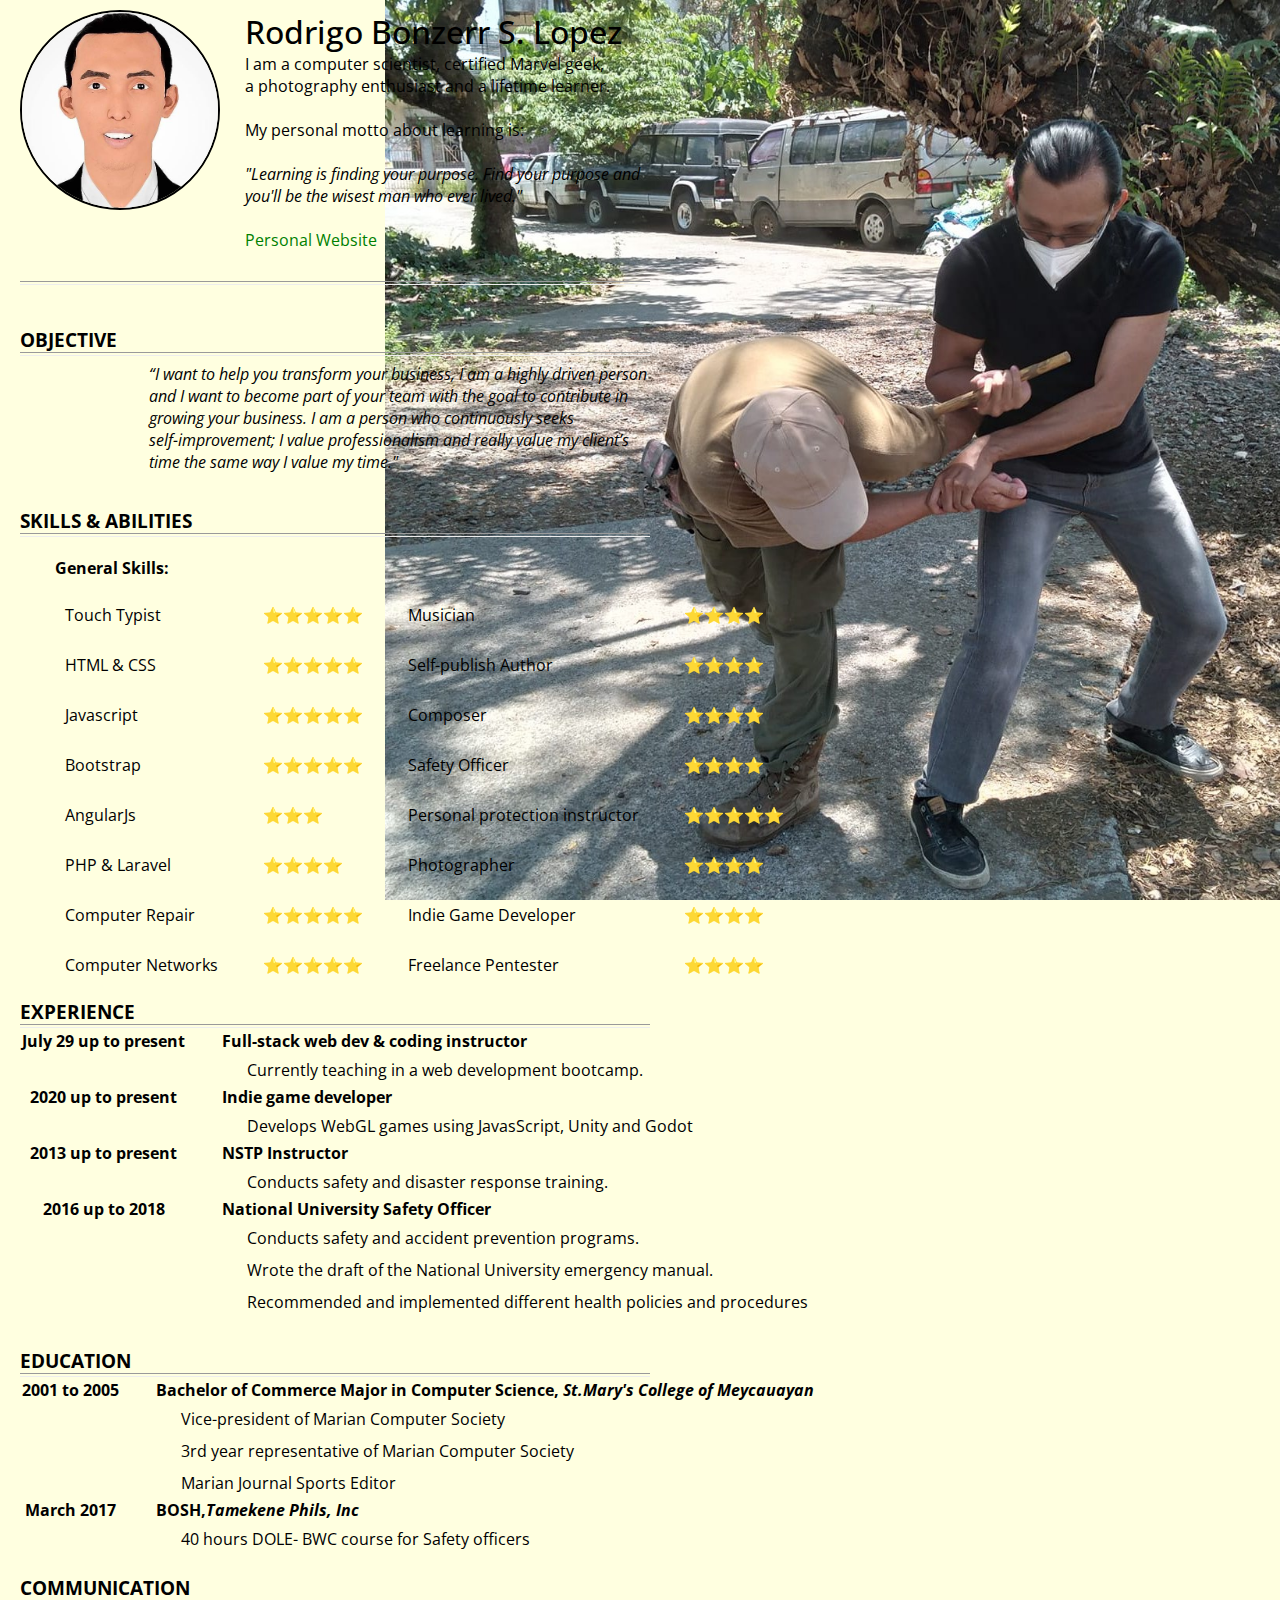
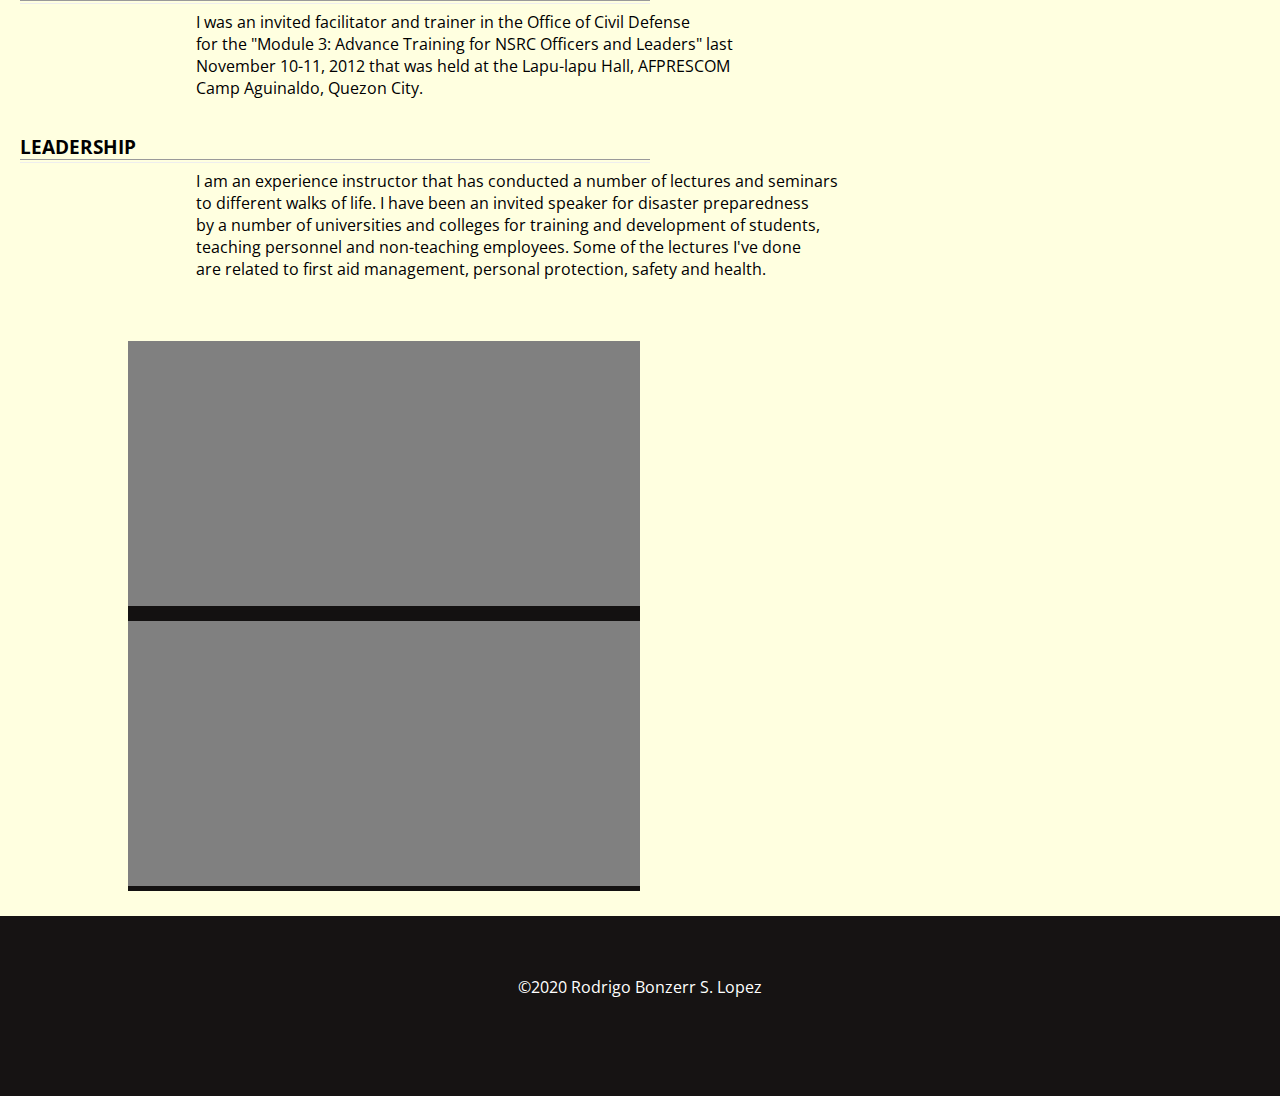
<file: index.html>
<!DOCTYPE html>
<html lang="en">

<head>
    <meta charset="UTF-8">
    <meta name="viewport" content="width=device-width, initial-scale=1.0">
    <title>Rodrigo Lopez - Resume</title>
    <!-- https://favicon.io/emoji-favicons/robot -->
    <link rel="apple-touch-icon" sizes="180x180" href="favicon/apple-touch-icon.png">
    <link rel="icon" type="image/png" sizes="32x32" href="favicon/favicon-32x32.png">
    <link rel="icon" type="image/png" sizes="16x16" href="favicon/favicon-16x16.png">
    <link rel="manifest" href="/site.webmanifest">
    <link href="https://fonts.googleapis.com/css2?family=Open+Sans:wght@300&display=swap" rel="stylesheet">
    <link rel="stylesheet" href="css/styles.css">
    <style>
     
    </style>
</head>

<body>
    <header class="header">
        <!-- <table>
            <tr>
                <td class="header__td--img"><img src="images/Rod.jpg" alt="Profile Picture"></td>
                <td>
                    <h1>Rodrigo Bonzerr S. Lopez</h1>
                    <p>I am a computer scientist, certified Marvel geek,<br>
                        a photography enthusiast and a lifetime learner.<br><br>

                        My personal motto about learning is:<br><br>
                        <em>"Learning is finding your purpose. Find your purpose
                            and <br>you'll be the wisest man who ever lived." </em>
                    </p>

                </td>
            </tr>

        </table> -->
        <div class="header__container">
            <div class="header__img"><img src="images/Rod.jpg" alt="Profile Picture"></div>
            <div class="header__table">
                <!-- <table>
                    <td> -->
                <h1>Rodrigo Bonzerr S. Lopez</h1>
                <p>I am a computer scientist, certified Marvel geek,<br>
                    a photography enthusiast and a lifetime learner.<br><br>

                    My personal motto about learning is:<br><br>
                    <em>"Learning is finding your purpose. Find your purpose
                        and <br>you'll be the wisest man who ever lived." </em>
                </p>
                <br>
                <a class="header__blogLink" href="https://rodrigobonzerrlopez.com/">Personal Website</a>
                <!-- 
                    </td>
                </table> -->
            </div>



        </div>


    </header>
    <main>
        <aside>
            <div class="aside__image">

            </div>
        </aside>
        <section class="section--0">
            <hr>
            <table>
                <tr>
                    <td class="td__empty"></td>
                    <!-- <td class="address">Street Address, City, ST ZIP Code | Telephone | test@gmail.com</td> -->
                </tr>
                <tr>
                    <td></td>
                    <td></td>
                </tr>
                <tr>
                    <td></td>
                    <td></td>
                </tr>
                <tr>
                    <td></td>
                    <td></td>
                </tr>
            </table>
        </section>

        <section class="section--1">

            <h3>Objective</h3>
            <hr>
            <table>
                <tr>
                    <td class="td__empty"></td>
                    <td>
                        <em>
                            “I want to help you transform your business, I am a highly driven person<br>
                            and I want to become part of your team with the goal to contribute in<br>
                            growing your business. I am a person who continuously seeks
                            <br>self-improvement; I value professionalism and really value my client’s<br>
                            time the same way I value my time." </em>

                    </td>
                </tr>
                <tr>
                    <td></td>
                    <td></td>
                </tr>
                <tr>
                    <td></td>
                    <td></td>
                </tr>
                <tr>
                    <td></td>
                    <td></td>
                </tr>
            </table>
        </section>
        <section class="section--2">

            <h3>Skills & Abilities</h3>
            <hr>
            <table class="table-skills">
                <tr>
                    <th>General Skills:</th>
                    <td></td>
                    <!-- <th>Other Skills</th>
                    <td></td> -->
                </tr>
                <tr>
                    <td>Touch Typist</td>
                    <td>⭐⭐⭐⭐⭐</td>
                    <td>Musician</td>
                    <td>⭐⭐⭐⭐</td>
                </tr>
                <tr>
                    <td>HTML & CSS</td>
                    <td>⭐⭐⭐⭐⭐</td>
                    <td>Self-publish Author</td>
                    <td>⭐⭐⭐⭐</td>
                </tr>
                <tr>
                    <td>Javascript</td>
                    <td>⭐⭐⭐⭐⭐</td>
                    <td>Composer</td>
                    <td>⭐⭐⭐⭐</td>
                </tr>
                <tr>
                    <td>Bootstrap</td>
                    <td>⭐⭐⭐⭐⭐</td>
                    <td>Safety Officer</td>
                    <td>⭐⭐⭐⭐</td>
                </tr>
                <tr>
                    <td>AngularJs</td>
                    <td>⭐⭐⭐</td>
                    <td>Personal protection instructor</td>
                    <td>⭐⭐⭐⭐⭐</td>
                </tr>
                <tr>
                    <td>PHP & Laravel</td>
                    <td>⭐⭐⭐⭐</td>
                    <td>Photographer</td>
                    <td>⭐⭐⭐⭐</td>
                </tr>
                <tr>
                    <td>Computer Repair</td>
                    <td>⭐⭐⭐⭐⭐</td>
                    <td>Indie Game Developer</td>
                    <td>⭐⭐⭐⭐</td>

                </tr>
                <tr>
                    <td>Computer Networks</td>
                    <td>⭐⭐⭐⭐⭐</td>
                    <td>Freelance Pentester</td>
                    <td>⭐⭐⭐⭐</td>

                </tr>
            </table>
        </section>
        <section class="section--3">
            <h3>Experience</h3>
            <hr>
            <table>
                <tr>
                    <th>July 29 up to present</th>
                    <th style="text-align:left;">Full-stack web dev & coding instructor </th>
                </tr>
                <tr>
                    <td class="td__empty"></td>
                    <td>Currently teaching in a web development bootcamp.
                    </td>
                </tr>
                <tr>
                    <th>2020 up to present</th>
                    <th style="text-align:left;">Indie game developer </th>
                </tr>
                <tr>
                    <td class="td__empty"></td>
                    <td>Develops WebGL games using JavasScript, Unity and Godot
                    </td>
                </tr>
               
                <tr>
                    <th>2013 up to present</th>
                    <th style="text-align:left;">NSTP Instructor</th>
                </tr>
                <tr>
                    <td class="td__empty"></td>
                    <td>Conducts safety and disaster response training.
                    </td>
                </tr>
                <tr>
                    <th>2016 up to 2018</th>
                    <th style="text-align:left;">National University Safety Officer</th>
                </tr>
                <tr>
                    <td class="td__empty"></td>
                    <td>Conducts safety and accident prevention programs.
                    </td>
                </tr>
                <tr>
                    <td class="td__empty"></td>
                    <td>Wrote the draft of the National University emergency manual.
                    </td>
                </tr>
                <tr>
                    <td class="td__empty"></td>
                    <td>Recommended and implemented different health policies and procedures
                    </td>
                </tr>
                <tr>
                    <td></td>
                    <td></td>
                </tr>
                <tr>
                    <td></td>
                    <td></td>
                </tr>
                <tr>
                    <td></td>
                    <td></td>
                </tr>
            </table>
        </section>
        <section class="section--4">

            <h3>Education</h3>
            <hr>
            <table>
                <tr>
                    <th>2001 to 2005</th>
                    <th style="text-align:left;">Bachelor of Commerce Major in Computer Science, <em>St.Mary's College of Meycauayan</em></th>
                </tr>
                

                <tr>
                    
                    <td class="td__empty"></td>
                    
                    <td>Vice-president of Marian Computer Society</td>
                    
                </tr>
                <tr>
                    <td class="td__empty"></td>
                    <td>3rd year representative of Marian Computer Society</td>
                    
                </tr>
                <tr>
                    <td class="td__empty"></td>
                    <td>Marian Journal Sports Editor</td>
                    
                </tr>

                <tr>
                    <th>March 2017</th>
                    <th style="text-align:left;">BOSH,<em>Tamekene Phils, Inc</em></th>
                </tr>


                <tr>
                    <td class="td__empty"></td>
                    <td>40 hours DOLE- BWC course for Safety officers</td>
                </tr> 
                <tr>
                    <td></td>
                    <td></td>
                </tr>
                <tr>
                    <td></td>
                    <td></td>
                </tr>
            </table>
        </section>
        <section class="section--5">

            <h3>Communication</h3>
            <hr>
            <table>
                <tr>
                    <td class="td__empty"></td>
                    <td style="padding-left:72px;">I was an invited facilitator and trainer in the Office of Civil
                        Defense<br>
                        for the "Module 3: Advance Training for NSRC Officers and Leaders" last<br>
                        November 10-11, 2012 that was held at the Lapu-lapu Hall, AFPRESCOM<br>
                        Camp Aguinaldo, Quezon City.

                    </td>
                </tr>
                <tr>
                    <td></td>
                    <td></td>
                </tr>
                <tr>
                    <td></td>
                    <td></td>
                </tr>
                <tr>
                    <td></td>
                    <td></td>
                </tr>
            </table>
        </section>

        <section class="section--6">

            <h3>Leadership</h3>
            <hr>
            <table>
                <tr>
                    <td class="td__empty"></td>
                    <td style="padding-left:72px;">I am an experience instructor that has conducted a number of lectures
                        and
                        seminars<br>
                        to different walks of life. I have been an invited speaker for disaster preparedness<br>
                        by a number of universities and colleges for training and development of students,<br>
                        teaching personnel and non-teaching employees. Some of the lectures I've done<br>
                        are related to first aid management, personal protection, safety and health.
                    </td>
                </tr>
                <tr>
                    <td></td>
                    <td></td>
                </tr>
                <tr>
                    <td></td>
                    <td></td>
                </tr>
                <tr>
                    <td></td>
                    <td></td>
                </tr>
            </table>
        </section>
<div class="music">
    <iframe width="100%" height="265" scrolling="yes" frameborder="yes"
        src="https://www.reverbnation.com/widget_code/html_widget/artist_7682015?widget_id=55&pwc[included_songs]=1&context_type=page_object&spoid=artist_7682015&pwc[size]=small&pwc[color]=dark"
        style="width:20px;min-width:100%;max-width:100%;margin-bottom: 2%;"></iframe>
        
        <iframe width="100%" height="265" scrolling="yes" frameborder="yes" src="https://www.reverbnation.com/widget_code/html_widget/artist_3415633?widget_id=55&pwc[included_songs]=1&context_type=page_object&pwc[size]=small&pwc[color]=dark" style="width:0px;min-width:100%;max-width:100%;"></iframe>
</div>


    
    </main>
    
    <footer>
        <div class="footer">
            <p>&copy;2020 Rodrigo Bonzerr S. Lopez</p>
        </div>
    </footer>
</body>

</html>
</file>
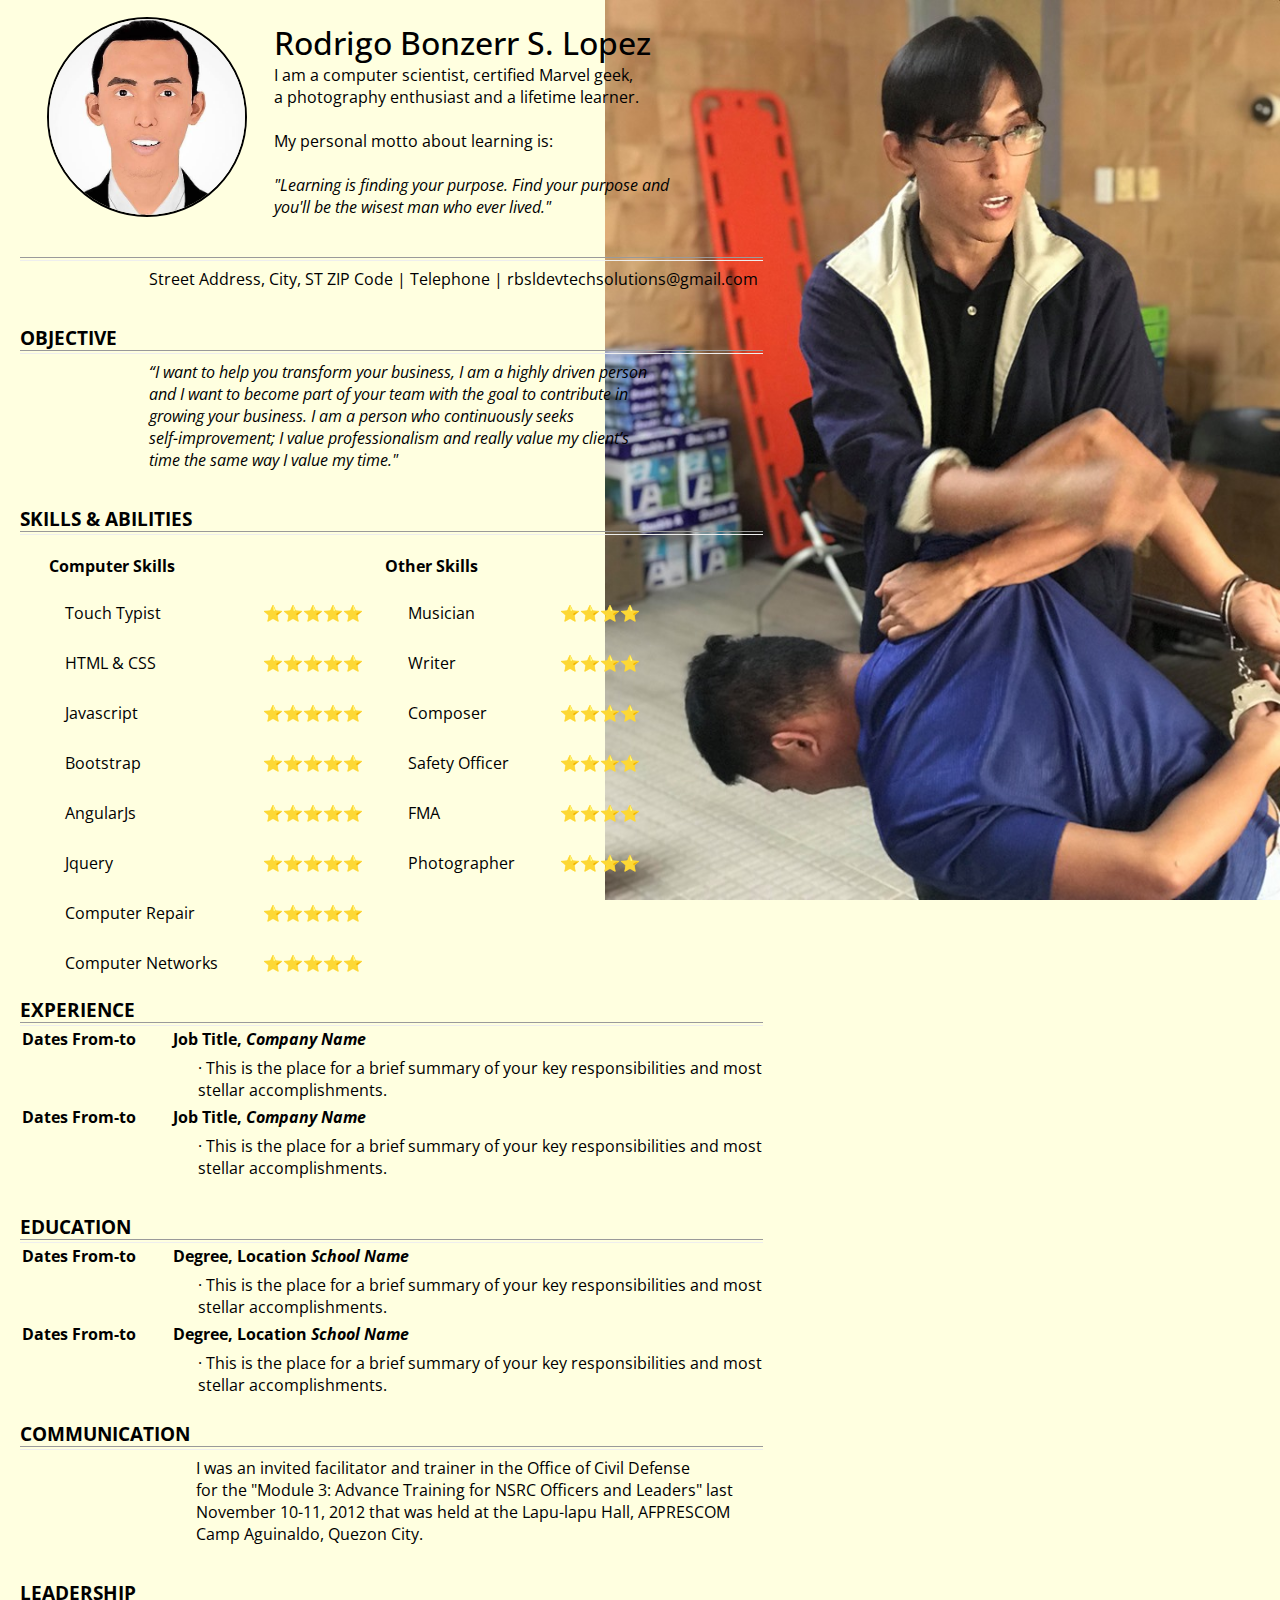
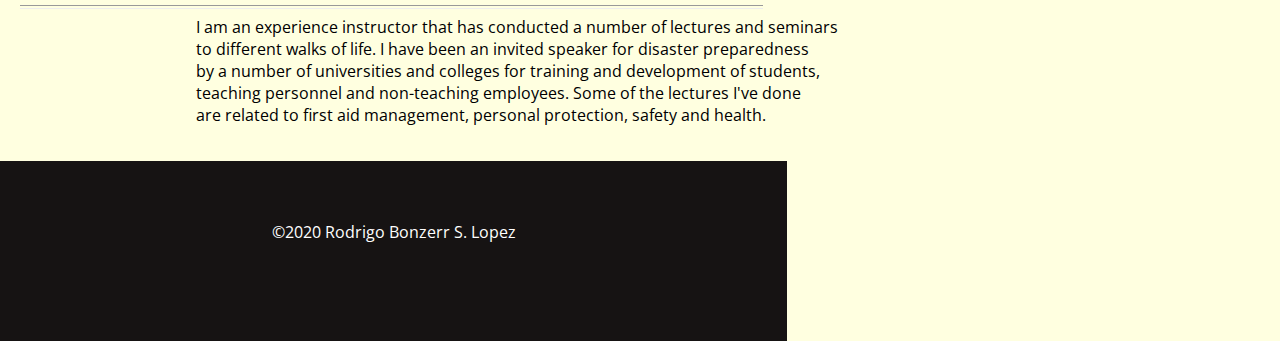
<file: resume.html>
<!DOCTYPE html>
<html lang="en">

<head>
    <meta charset="UTF-8">
    <meta name="viewport" content="width=device-width, initial-scale=1.0">
    <title>Rodrigo Lopez - Resume</title>
    <link href="https://fonts.googleapis.com/css2?family=Open+Sans:wght@300&display=swap" rel="stylesheet"> 
    <style>
        * {
            padding: 0;
            margin: 0;
            box-sizing: border-box;
        }

        body {
            margin-top: 10px;
            font-family: 'Open Sans', sans-serif;
            color: gray;
            background-image: url("images/arresting.jpg");
            background-size: contain;
            background-repeat: no-repeat;
            background-position: 100% 100%;
            background-color: lightyellow;
            background-attachment: fixed;
            color: black;
           
        }

        .header {
            margin-left: 20px;
            margin-bottom: 30px;
        }

        hr {
            height: 4px;
            width: 59%;
            border-left: 0;
            border-right: 0;
        }

        img {
            border-radius: 50%;
            height: 200px;
            width: 200px;
            border: 2px solid black;
        }

        h1 {
            font-weight: 500;
        }

        h3 {
            text-transform: uppercase;
           /* font-weight: 500;*/
        }

        .table-skills{
            border-spacing:20px;
        }

        th {
          /*  font-weight: 400;*/
            color: black;
            padding-right:35px;
           
            /*        background-color:green;*/
        }

        td {
            padding: 5px 0 3px 25px;
            /*background-color:peachpuff;*/
        }

        .td__empty {
            /*background-color: orangered;*/
            padding-left: 100px;
        }


        /*SECTIONS 0 to 6*/
        .section--0 {
            margin-left: 20px;
        }

        .section--1 {
            margin-left: 20px;
        }

        .section--2 {
            margin-left: 20px;
        }

        .section--3 {
            margin-left: 20px;
        }

        .section--4 {
            margin-left: 20px;
        }

        .section--5 {
            margin-left: 20px;
        }

        .section--6 {
            margin-left: 20px;
        }

        /*FOOTER SECTION*/     
        .footer{
            height: 20vh;
            width: 61.5%;
            background-color: rgb(22,19,19);
            color:white;
            text-align:center;
            padding-top:60px;
        }   
    </style>
</head>

<body>
    <header class="header">
        <table>
            <tr>
                <td><img src="images/Rod.jpg" alt="Profile Picture"></td>
                <td>
                    <h1>Rodrigo Bonzerr S. Lopez</h1>
                    <p>I am a computer scientist, certified Marvel geek,<br>
                        a photography enthusiast and a lifetime learner.<br><br>

                        My personal motto about learning is:<br><br>
                        <em>"Learning is finding your purpose. Find your purpose
                            and <br>you'll be the wisest man who ever lived." </em>
                    </p>

                </td>
            </tr>

        </table>



    </header>
    <section class="section--0">
        <hr>
        <table>
            <tr>
                <td class="td__empty"></td>
                <td>Street Address, City, ST ZIP Code | Telephone | rbsldevtechsolutions@gmail.com</td>
            </tr>
            <tr>
                <td></td>
                <td></td>
            </tr>
            <tr>
                <td></td>
                <td></td>
            </tr>
            <tr>
                <td></td>
                <td></td>
            </tr>
        </table>
    </section>

    <section class="section--1">

        <h3>Objective</h3>
        <hr>
        <table>
            <tr>
                <td class="td__empty"></td>
                <td>
                    <em>
                        “I want to help you transform your business, I am a highly driven person<br>
                        and I want to become part of your team with the goal to contribute in<br>
                        growing your business. I am a person who continuously seeks
                        <br>self-improvement; I value professionalism and really value my client’s<br>
                        time the same way I value my time." </em>

                </td>
            </tr>
            <tr>
                <td></td>
                <td></td>
            </tr>
            <tr>
                <td></td>
                <td></td>
            </tr>
            <tr>
                <td></td>
                <td></td>
            </tr>
        </table>
    </section>
    <section class="section--2">

        <h3>Skills & Abilities</h3>
        <hr>
        <table class="table-skills">
            <tr>
                <th>Computer Skills</th>
                <td></td>
                <th>Other Skills</th>
                <td></td>
            </tr>
            <tr>
                <td>Touch Typist</td>
                <td>⭐⭐⭐⭐⭐</td>
                <td>Musician</td>
                <td>⭐⭐⭐⭐</td>
            </tr>
            <tr>
                <td>HTML & CSS</td>
                <td>⭐⭐⭐⭐⭐</td>
                <td>Writer</td>
                <td>⭐⭐⭐⭐</td>
            </tr>
            <tr>
                <td>Javascript</td>
                <td>⭐⭐⭐⭐⭐</td>
                <td>Composer</td>
                <td>⭐⭐⭐⭐</td>
            </tr>
            <tr>
                <td>Bootstrap</td>
                <td>⭐⭐⭐⭐⭐</td>
                <td>Safety Officer</td>
                <td>⭐⭐⭐⭐</td>
            </tr>
            <tr>
                <td>AngularJs</td>
                <td>⭐⭐⭐⭐⭐</td>
                <td>FMA</td>
                <td>⭐⭐⭐⭐</td>
            </tr>
            <tr>
                <td>Jquery</td>
                <td>⭐⭐⭐⭐⭐</td>
                <td>Photographer</td>
                <td>⭐⭐⭐⭐</td>
            </tr>
            <tr>
                <td>Computer Repair</td>
                <td>⭐⭐⭐⭐⭐</td>
                
            </tr>
            <tr>
                <td>Computer Networks</td>
                <td>⭐⭐⭐⭐⭐</td>
                
            </tr>
        </table>
    </section>
    <section class="section--3">
        <h3>Experience</h3>
        <hr>
        <table>
            <tr>
                <th>Dates From-to</th>
                <th style="text-align:left;">Job Title, <em>Company Name</em></th>
            </tr>
            <tr>
                <td class="td__empty"></td>
                <td>· This is the place for a brief summary of your key responsibilities and most <br>stellar
                    accomplishments.
                </td>
            </tr>
            <tr>
                <th>Dates From-to</th>
                <th style="text-align:left;">Job Title, <em>Company Name</em></th>
            </tr>
            <tr>
                <td class="td__empty"></td>
                <td>· This is the place for a brief summary of your key responsibilities and most <br> stellar
                    accomplishments.
                </td>
            </tr>
            <tr>
                <td></td>
                <td></td>
            </tr>
            <tr>
                <td></td>
                <td></td>
            </tr>
            <tr>
                <td></td>
                <td></td>
            </tr>
        </table>
    </section>
    <section class="section--4">

        <h3>Education</h3>
        <hr>
        <table>
            <tr>
                <th>Dates From-to</th>
                <th style="text-align:left;">Degree, Location <em>School Name</em></th>
            </tr>


            <tr>
                <td class="td__empty"></td>
                <td>· This is the place for a brief summary of your key responsibilities and most <br>stellar
                    accomplishments.
                </td>
            </tr>
            <tr>
                <th>Dates From-to</th>
                <th style="text-align:left;">Degree, Location <em>School Name</em></th>
            </tr>


            <tr>
                <td class="td__empty"></td>
                <td>· This is the place for a brief summary of your key responsibilities and most <br>stellar
                    accomplishments.
                </td>
            </tr>
            <tr>
                <td></td>
                <td></td>
            </tr>
            <tr>
                <td></td>
                <td></td>
            </tr>
        </table>
    </section>
    <section class="section--5">

        <h3>Communication</h3>
        <hr>
        <table>
            <tr>
                <td class="td__empty"></td>
                <td style="padding-left:72px;">I was an invited facilitator and trainer in the Office of Civil Defense<br>
                    for the "Module 3: Advance Training for NSRC Officers and Leaders" last<br>
                    November 10-11, 2012 that was held at the Lapu-lapu Hall, AFPRESCOM<br>
                    Camp Aguinaldo, Quezon City.
                    
                </td>
            </tr>
            <tr>
                <td></td>
                <td></td>
            </tr>
            <tr>
                <td></td>
                <td></td>
            </tr>
            <tr>
                <td></td>
                <td></td>
            </tr>
        </table>
    </section>

    <section class="section--6">

        <h3>Leadership</h3>
        <hr>
        <table>
            <tr>
                <td class="td__empty"></td>
                <td style="padding-left:72px;">I am an experience instructor that has conducted a number of lectures and seminars<br>
                    to different walks of life. I have been an invited speaker for disaster preparedness<br>
                    by a number of universities and colleges for training and development of students,<br>
                    teaching personnel and non-teaching employees. Some of the lectures I've done<br>
                    are related to first aid management, personal protection, safety and health. 
                </td>
            </tr>
            <tr>
                <td></td>
                <td></td>
            </tr>
            <tr>
                <td></td>
                <td></td>
            </tr>
            <tr>
                <td></td>
                <td></td>
            </tr>
        </table>
    </section>

    <footer>
        <div class="footer">
            <p>&copy;2020 Rodrigo Bonzerr S. Lopez</p>
        </div>
    </footer>
</body>

</html>
</file>
<file: css/styles.css>
* {
  padding: 0;
  margin: 0;
  box-sizing: border-box;
}

body {
  margin-top: 10px;
  font-family: "Open Sans", sans-serif;
  color: gray;
  background-image: url("../images/arnis.jpg");
  background-size: contain;
  background-repeat: no-repeat;
  background-position: 100% 70%;
  background-color: lightyellow;
  background-attachment: fixed;
  color: black;
}

@media screen and (max-width: 600px) {
  body {
    background-size: cover;
    background-position: 50% 50%;
    background-attachment: fixed;
    background-image: linear-gradient(to right bottom, #ddb4a7e9, #74bccb8f),
      url("../images/pexels-andrea-davis-3653849.jpg");
      
    background-size: cover;

    
  }

  h3 {
    overflow: hidden;
  }

  hr {
    display: none;
  }

  .address {
    position: absolute;
    left: 10%;
  }

  .section--1 {
    margin-top: 8%;
  }
}

.header {
  margin-left: 20px;
  margin-bottom: 30px;
}

.header__container {
  display: flex;
  
}

.header__table {
  padding: 0 2% 0 2%;
}

.header__blogLink {
  margin-top: 5%;
  text-decoration: none;
  color: green;
}



hr {
  height: 4px;
  width: 50%;
  border-left: 0;
  border-right: 0;
}

img {
  border-radius: 50%;
  height: 200px;
  width: 200px;
  border: 2px solid black;
}

@media screen and (max-width: 600px) {
  .header {
    margin: 0;
    padding: 0;
  }

  .header__container {
    background-color: rgba(0, 0, 0, 0.714);
    color: white;
    height: 80vh;
    padding: 0;
    font-size: 1rem;
  }

  .header img {
    position: absolute;
    top: 20%;
    left: 50%;
    transform: translate(-50%, -50%);
  }

  .header__table {
    margin-top: 60%;
    /* padding: 0 2% 0 2%; */
    padding: 0 5%;
    text-align: center;
    position: relative;
  }

  .header__blogLink{
    color: green;
    /* box-shadow: 0px 5px 5px #fff; */
    position: absolute;
    top: 60%;
    left: 50%;
    transform: translate(-50%, -50%);

  }

  br {
    display: none;
  }

  .table-skills td {
    left: 10%;
    display: flex;
    font-size: 1rem;
  }
}

h1 {
  font-weight: 500;
}

h3 {
  text-transform: uppercase;
  /* font-weight: 500;*/
}

.table-skills {
  border-spacing: 20px;
}

th {
  /*  font-weight: 400;*/
  color: black;
  padding-right: 35px;

  /*        background-color:green;*/
}

td {
  padding: 5px 0 3px 25px;
  /*background-color:peachpuff;*/
}

.td__empty {
  /*background-color: orangered;*/
  padding-left: 100px;
}

/*SECTIONS 0 to 6*/
.section--0 {
  margin-left: 20px;
}

.section--1 {
  margin-left: 20px;
}

.section--2 {
  margin-left: 20px;
}

.section--3 {
  margin-left: 20px;
}

.section--4 {
  margin-left: 20px;
}

.section--5 {
  margin-left: 20px;
}

.section--6 {
  margin-left: 20px;
}

.music {
  /* height: 100vh; */
  width: 40%;
  margin: 2% 10%;
  background-color: rgb(19, 17, 17);
}

iframe {
  background-color: gray;
}
/*FOOTER SECTION*/
.footer {
  height: 20vh;
  /* width: 64.3%; */
  width: 100%;
  background-color: rgb(22, 19, 19);
  color: white;
  text-align: center;
  padding-top: 60px;
}

@media screen and (max-width: 600px) {
  .footer {
    width: 100%;
  }

  .music {
    display: flex;
    flex-direction: column;
    width: 80%;
    margin: 5% auto;
    border-radius: 5%;
    /* box-shadow: 15px 5px 5px solid black; */
    /* box-shadow: -11px 2px 21px -3px rgba(0,0,0,0.75);
-webkit-box-shadow: -11px 2px 21px -3px rgba(0,0,0,0.75);
-moz-box-shadow: -11px 2px 21px -3px rgba(0,0,0,0.75); */

    box-shadow: -4px 24px 21px -11px rgba(0, 0, 0, 0.75);
    -webkit-box-shadow: -4px 24px 21px -11px rgba(0, 0, 0, 0.75);
    -moz-box-shadow: -4px 24px 21px -11px rgba(0, 0, 0, 0.75);
  }

  iframe {
    height: 200px;
    border-radius: 3%;
  }
}
</file>
